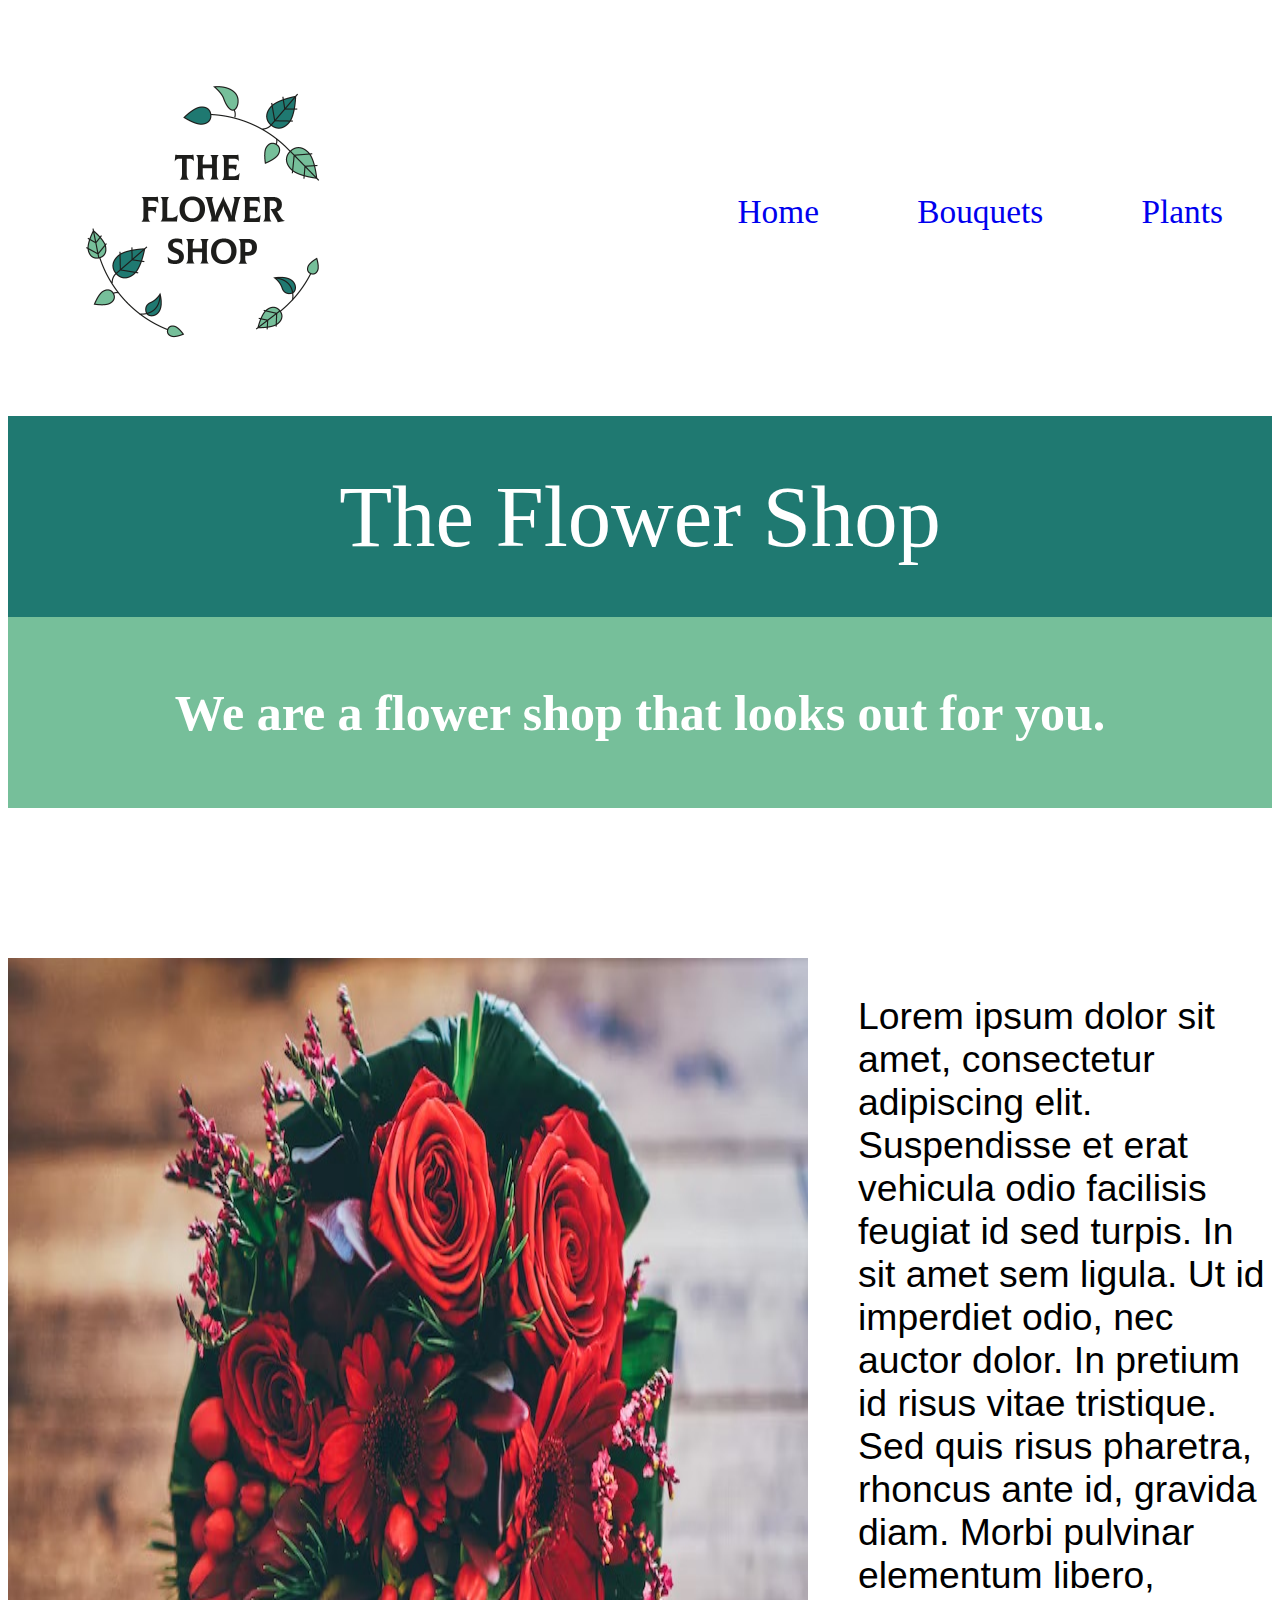
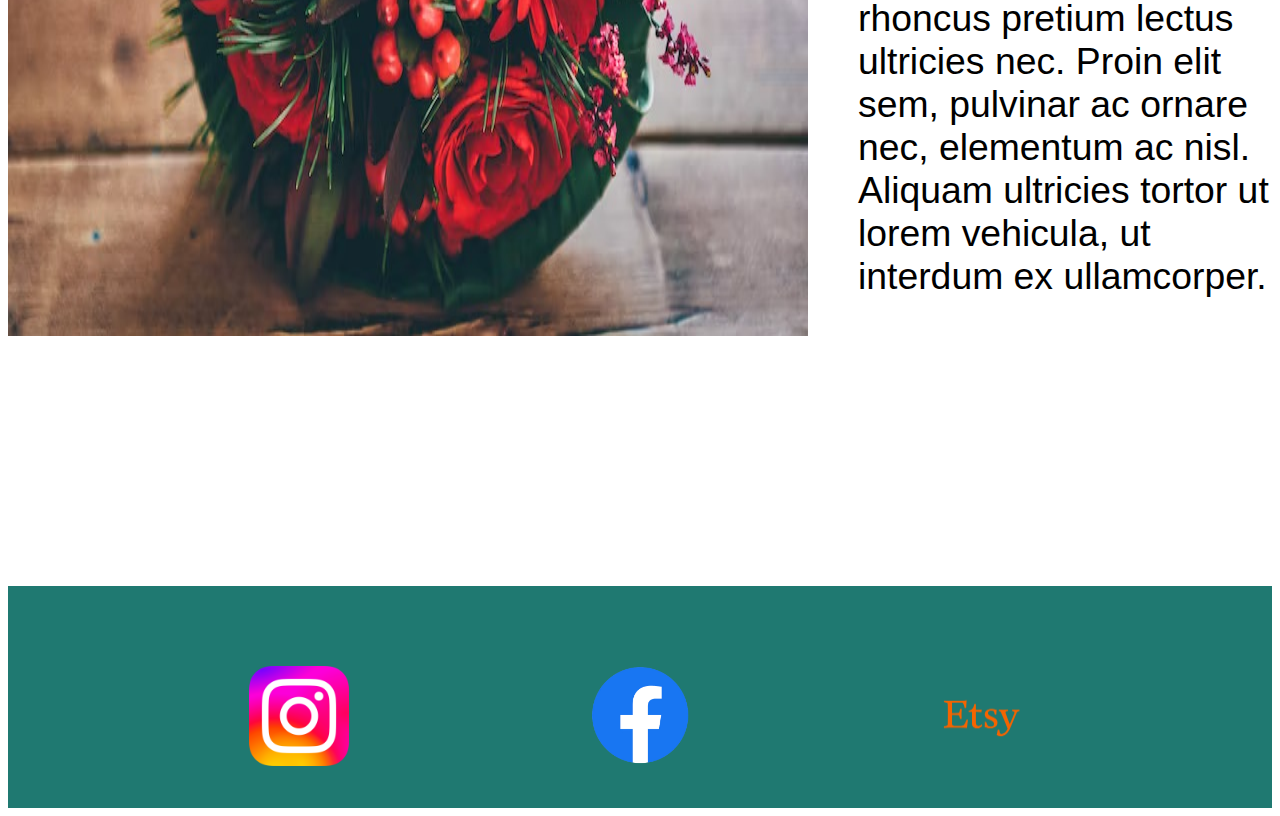
<file: index.html>
<!DOCTYPE html>
<html lang="en">

<head>
    <meta charset="UTF-8">
    <meta name="viewport" content="width=device-width, initial-scale=1.0">
    <title>Home</title>
    <link href="./style.css" rel="stylesheet">
</head>

<body>

    <!-- The Navbar -->
    <div id="navbar">
        <img id="logo" src="./flowershop_logo.png" alt="Flowers Logo"> </img>
        <div>
            <a href="./index.html" target="_parent"> Home </a>
            <a href="./bouquet-page.html" target="_parent"> Bouquets </a>
            <a href="./plants-page.html" target="_parent"> Plants </a>
        </div>
    </div>

    <!-- Title -->
    <h1 class="headline">The Flower Shop</h1>

    <div class="subheader">
        <h2> We are a flower shop that looks out for you.

        </h2>
    </div>

    <!-- Image 1 and summary -->
    <div class="summary">

        <img id="flowers-1" src="./bouquet_1.jpeg" alt="Flowers for days">
        <p>Lorem ipsum dolor sit amet, consectetur adipiscing elit. Suspendisse et erat vehicula odio facilisis feugiat
            id sed turpis. In sit amet sem ligula. Ut id imperdiet odio, nec auctor dolor. In pretium id risus vitae
            tristique. Sed quis risus pharetra, rhoncus ante id, gravida diam. Morbi pulvinar elementum libero, rhoncus
            pretium lectus ultricies nec. Proin elit sem, pulvinar ac ornare nec, elementum ac nisl. Aliquam ultricies
            tortor ut lorem vehicula, ut interdum ex ullamcorper. </p>
    </div>

    <!-- Footer -->
  <div class="links">
    <div>
      <img class="Links" src="./instagram_icon.png" alt="Different bouquet" width="100px">
    </div>
    <div class="Links">
      <img class="flowers-3" src="./facebook_logo.png" alt="Different bouquet" width="100px">
    </div>
    <div class="Links">
      <img class="flowers-3" src="./Etsy_logo.png" alt="Different bouquet" width="100px">
    </div>
  </div>

</body>

</html>
</file>
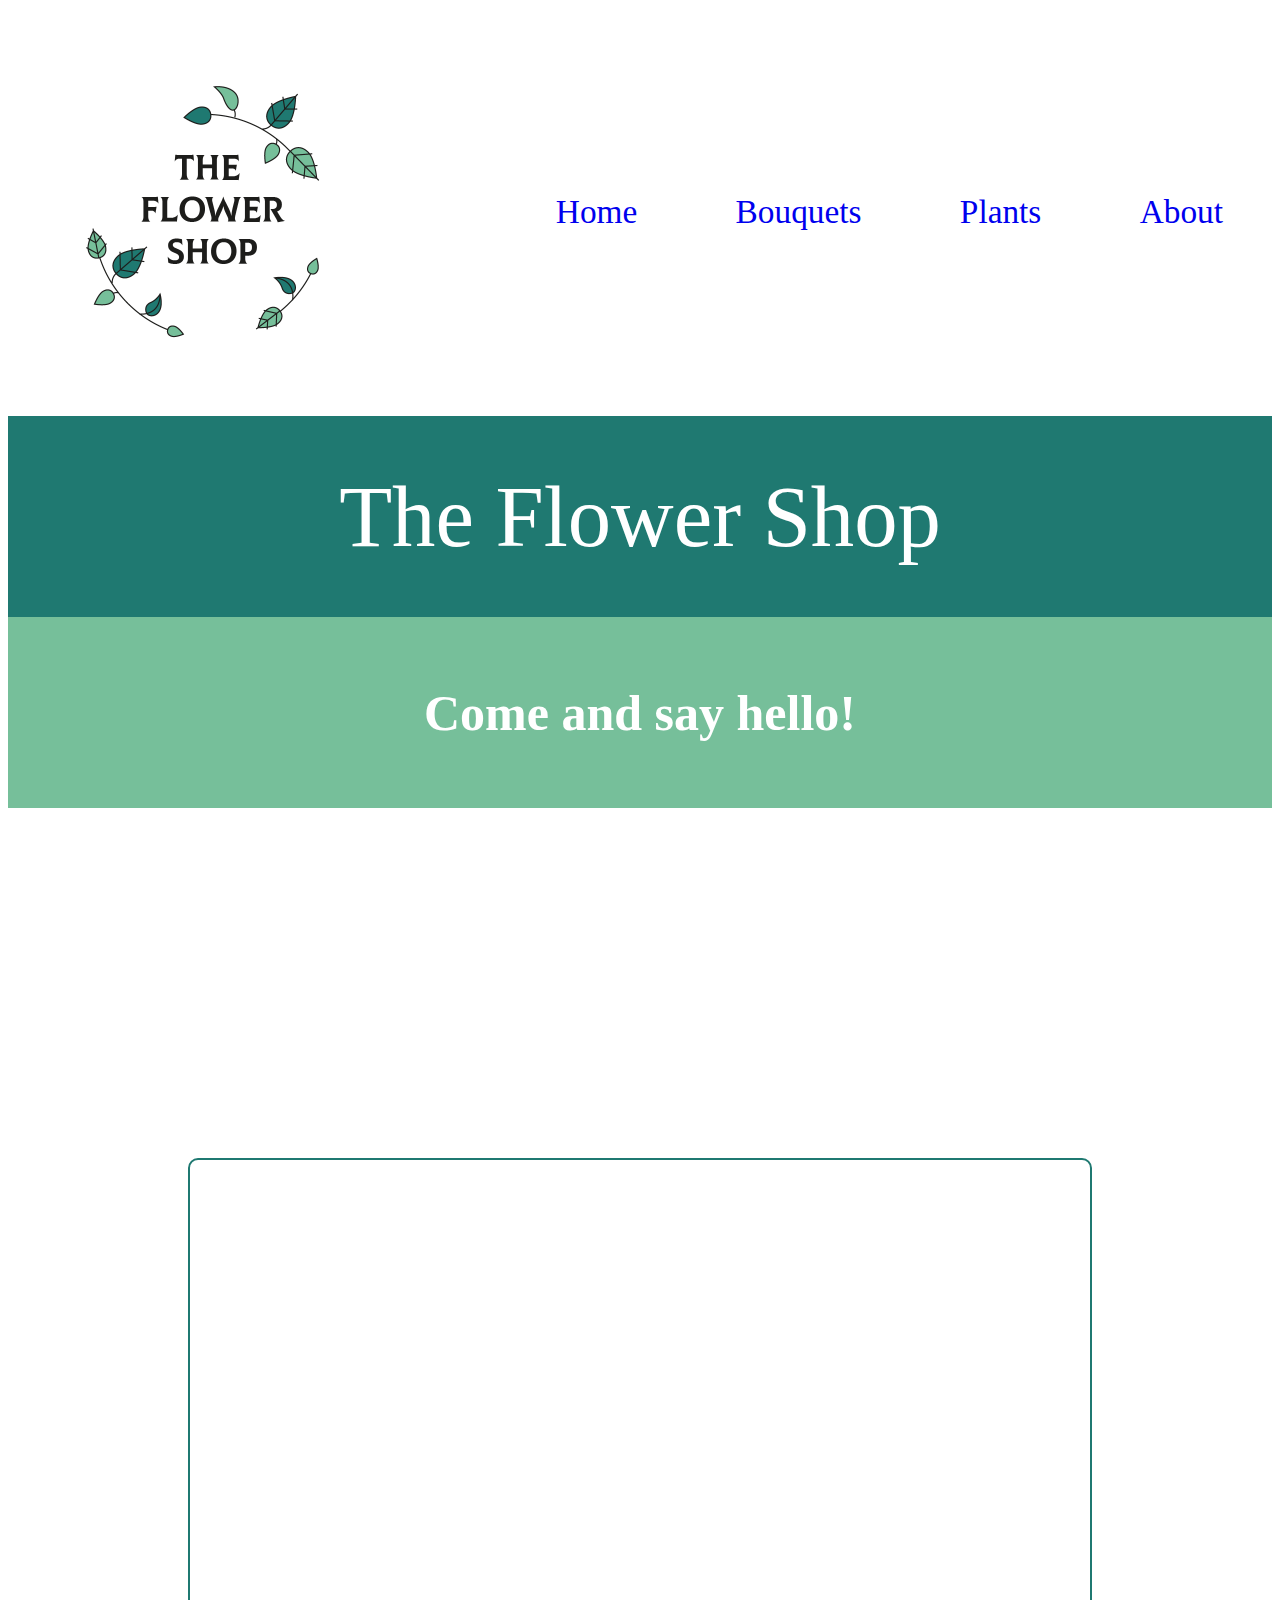
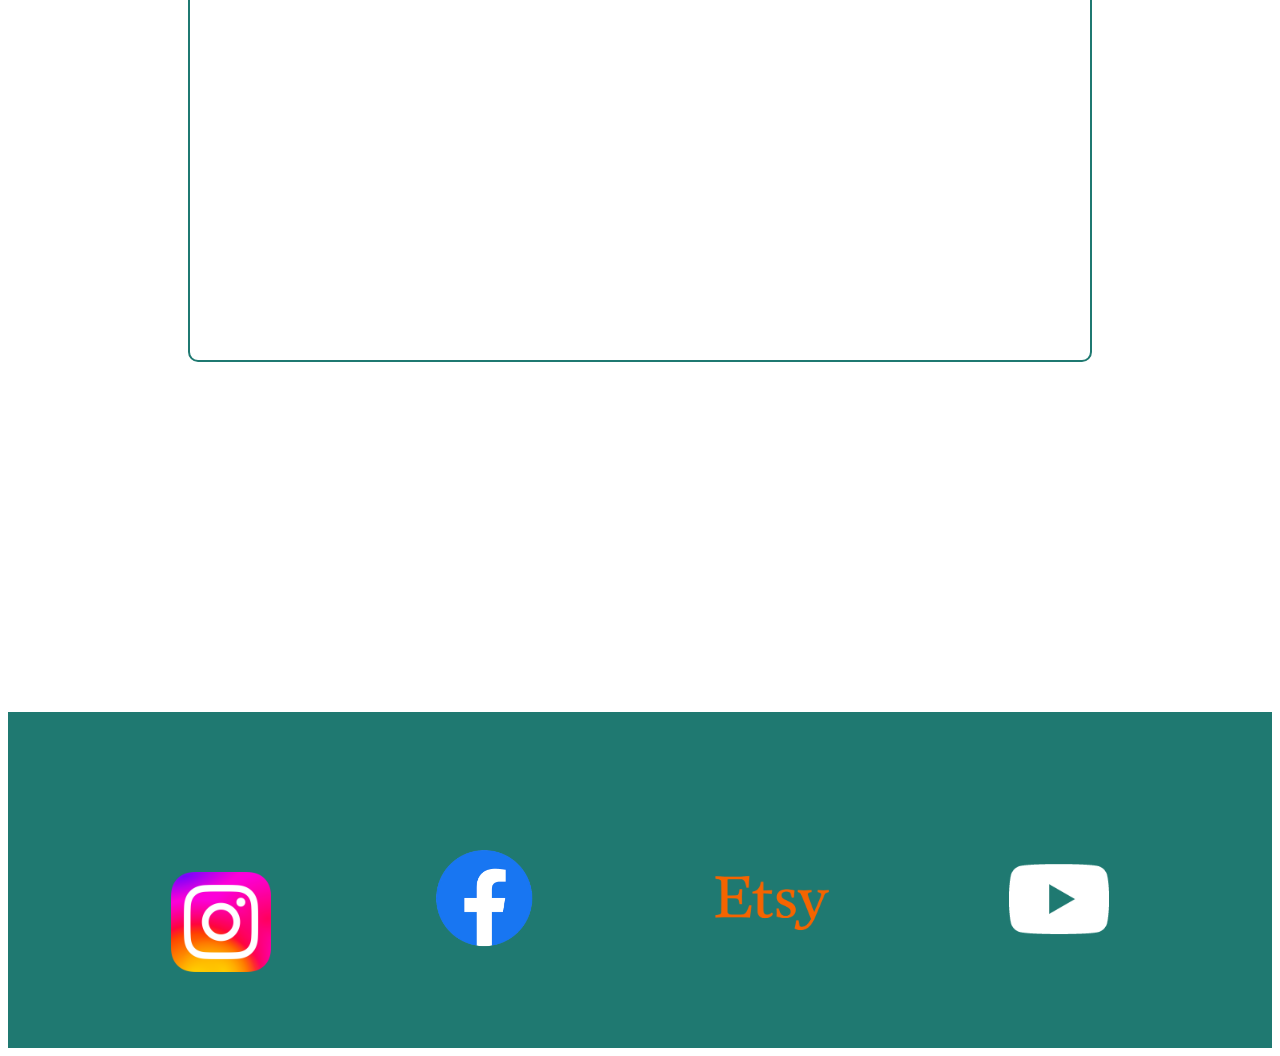
<file: about-page.html>
<!DOCTYPE html>
<html lang="en">
<head>
    <meta charset="UTF-8">
    <meta name="viewport" content="width=device-width, initial-scale=1.0">
    <title>About</title>
    <link href="./style.css" rel="stylesheet">
</head>
<body>

<body>

  <!-- The Navbar -->
  <div id="navbar">
    <img id="logo" src="./flowershop_logo.png" alt="Flowers Logo"> </img>
    <div>
      <a href="./index.html" target="_parent" alt="Home"> Home </a>
      <a href="./bouquet-page.html" target="_parent" alt="bouquets"> Bouquets </a>
      <a href="./plants-page.html" target="_parent" alt="plants"> Plants </a>
      <a href="./about-page.html" target="_parent" alt="plants"> About </a>
    </div>
  </div>

  <!-- Title -->
  <div>

    <h1 class="headline">The Flower Shop</h1>

    <div class="subheader">
      <h2> Come and say hello!</h2>
    </div>
  </div>

    <div class="map">
        <iframe src="https://www.google.com/maps/embed?pb=!1m18!1m12!1m3!1d2374.7543667007417!2d-2.300894722835103!3d53.47284987232636!2m3!1f0!2f0!3f0!3m2!1i1024!2i768!4f13.1!3m3!1m2!1s0x487baf801cb3e0db%3A0xbf623a7b0069e3d7!2sBBC%20Research%20%26%20Development!5e0!3m2!1sen!2suk!4v1749121126288!5m2!1sen!2suk" allowfullscreen="" loading="lazy" referrerpolicy="no-referrer-when-downgrade">
        </iframe>
    </div>
    
   <!-- Footer -->
  <div class="links">
    <div class="links">
      <a href="https://www.instagram.com/ricardioevans/" target="_blank">
        <img class="Links" src="./instagram_icon.png" alt="instagram link" width="100px">
      </a>
    </div>

    <div class="Links">
      <a href="https://www.facebook.com/" target="_blank">
        <img class="flowers-3" src="./facebook_logo.png" alt="facebook link" width="100px">
      </a>
    </div>

    <div class="Links">
      <a href="https://www.etsy.com/" target="_blank">
        <img class="flowers-3" src="./Etsy_logo.png" alt="Etsy link" width="150px">
      </a>
    </div>

    <div class="Links">
      <a href="https://www.youtube.com/" target="_blank">
        <img class="flowers-3" src="./youtube_logo.png" alt="Youtube link" width="100px">
      </a>
    </div>
  </div>

</body>
</html>
</file>
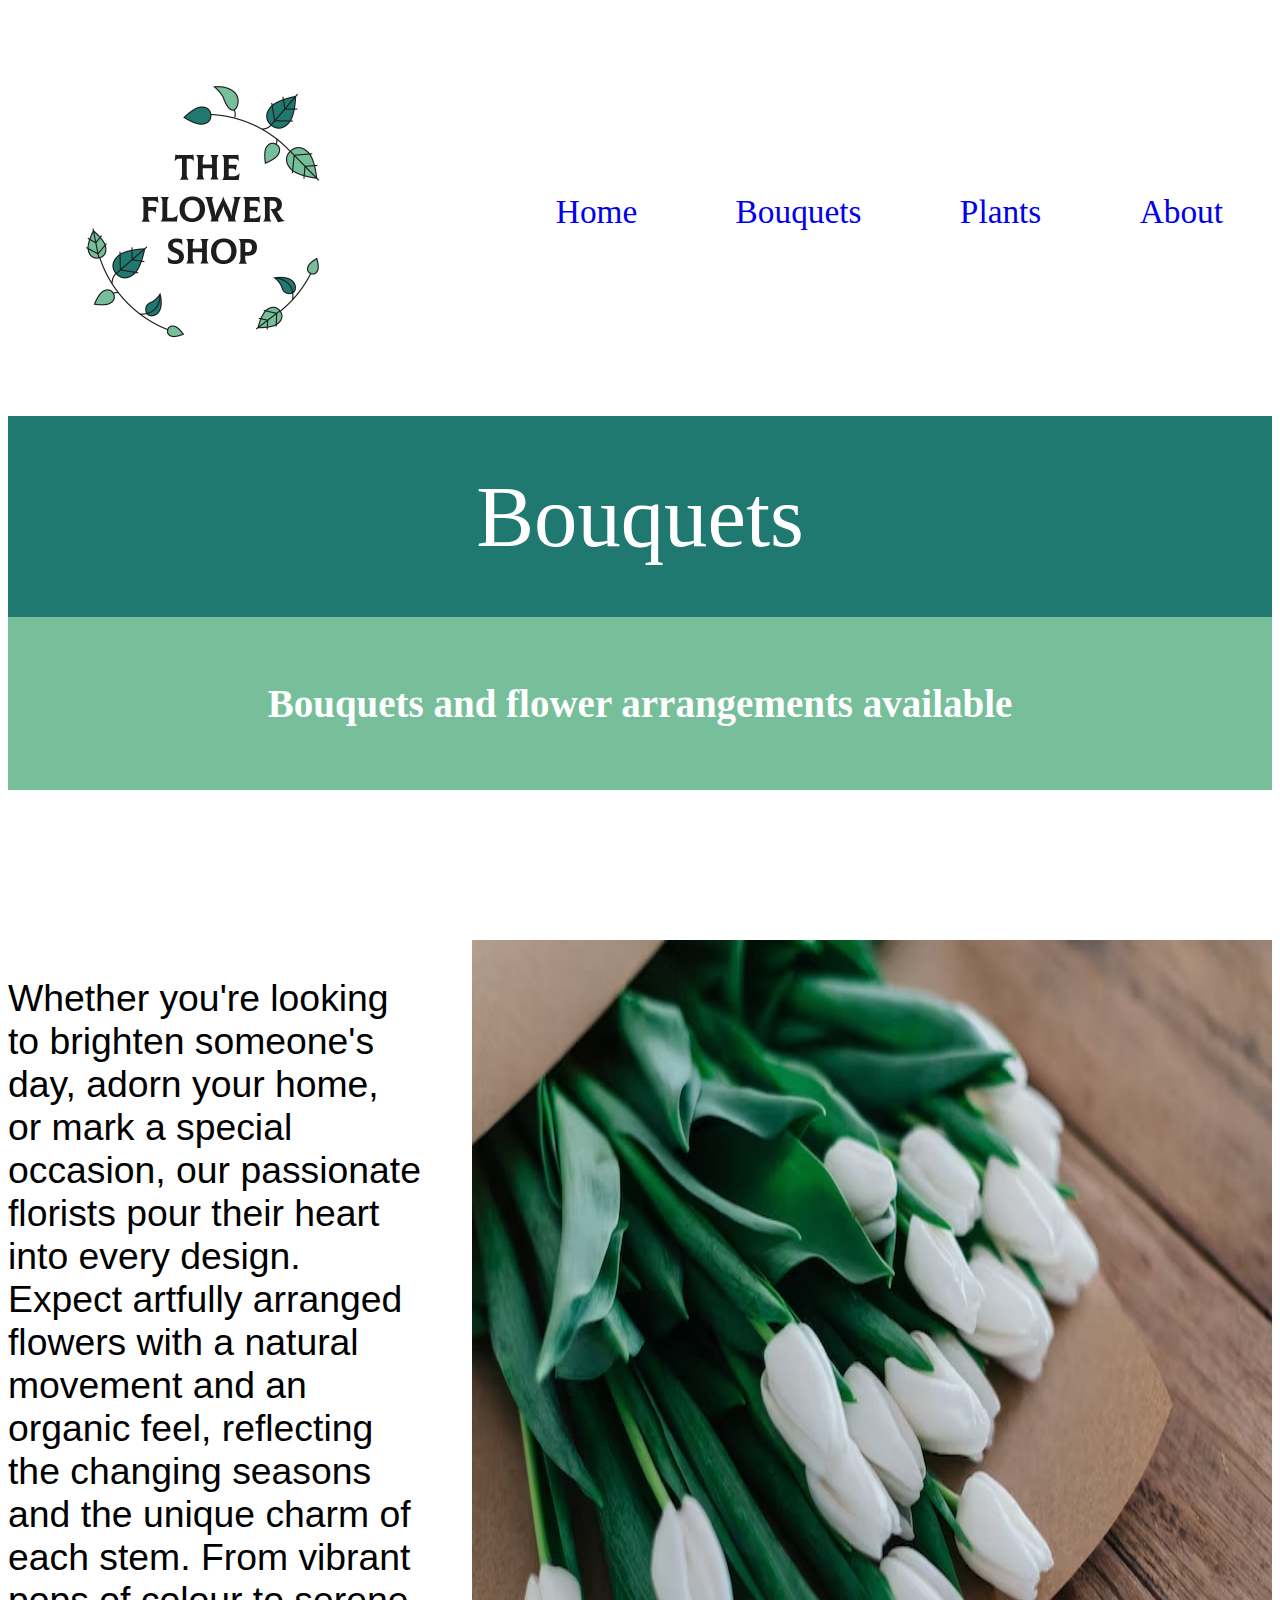
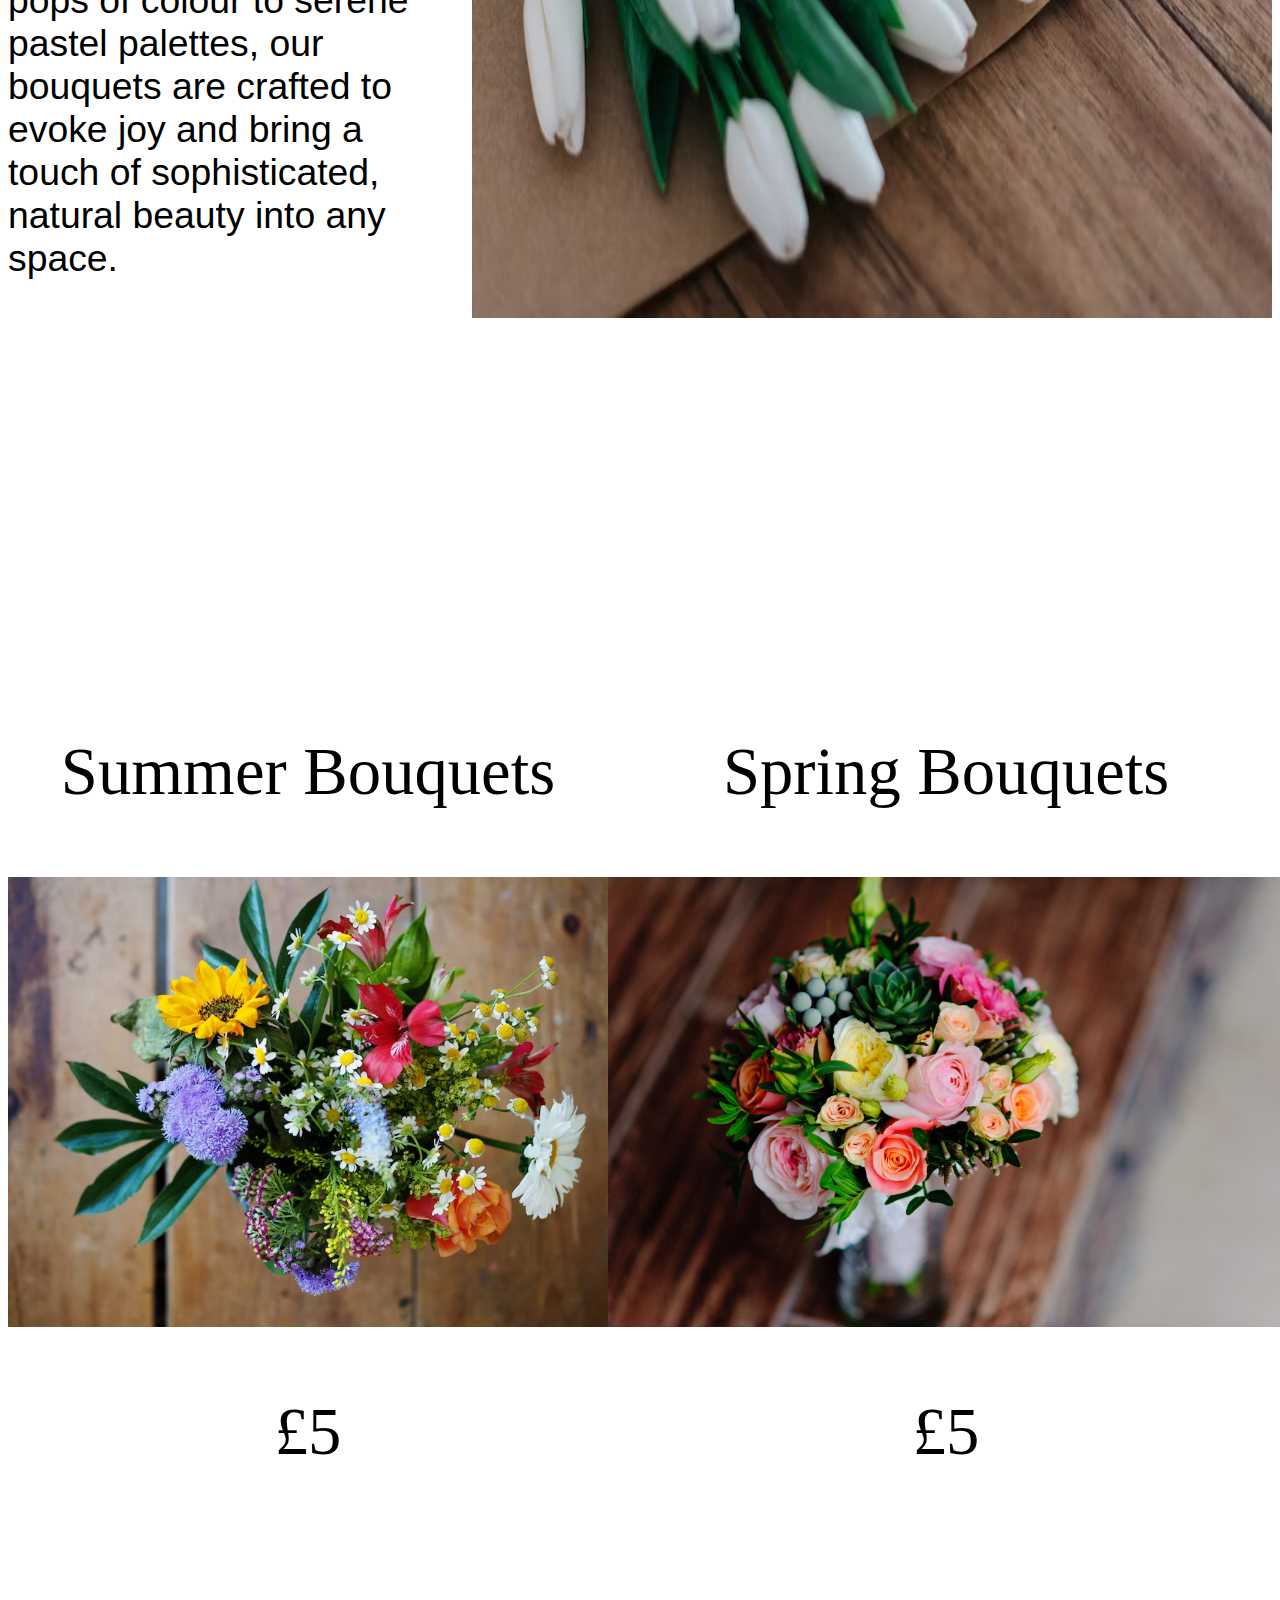
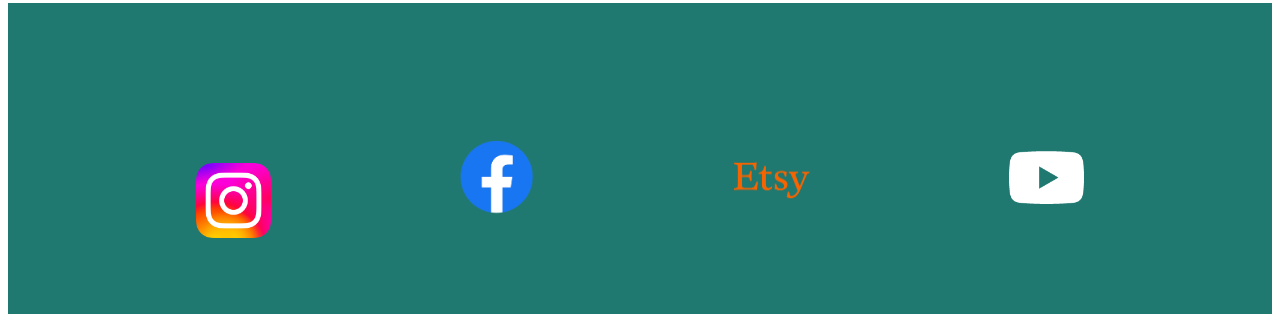
<file: bouquet-page.html>
<!DOCTYPE html>
<html lang="en">

<head>
  <meta charset="UTF-8">
  <meta name="viewport" content="width=device-width, initial-scale=1.0">
  <title>Bouquets</title>
  <link href="./style.css" rel="stylesheet">
</head>

<body>
  <!-- The Navbar -->
  <div id="navbar">
    <img id="logo" src="./flowershop_logo.png" alt="Flowers Logo"> </img>
    <div>
      <a href="./index.html" target="_parent" alt="Home"> Home </a>
      <a href="./bouquet-page.html" target="_parent" alt="bouquets"> Bouquets </a>
      <a href="./plants-page.html" target="_parent" alt="plants"> Plants </a>
      <a href="./about-page.html" target="_parent" alt="plants"> About </a>
    </div>
  </div>

  <!-- Title -->
 <div>
  <h1 class="headline">Bouquets</h1>
   <div class="subheader">
      <h3> Bouquets and flower arrangements available </h3>
    </div>
  </div>
  

  <!-- Image 2 and summary -->
  <div class="summary">
    <p> Whether you're looking to brighten someone's day, adorn your home, or mark a special occasion, our passionate florists pour their heart into every design. Expect artfully arranged flowers with a natural movement and an organic feel, reflecting the changing seasons and the unique charm of each stem. From vibrant pops of colour to serene pastel palettes, our bouquets are crafted to evoke joy and bring a touch of sophisticated, natural beauty into any space.</p>
    <img id="flowers-2" src="bouquet_3.jpeg" alt="Different bouquet">
  </div>

  <!-- Bouquets -->
  <div class="bouquet-cards">
    <div class="card">
      <p class="subtitle_card"> Summer Bouquets</p>
      <img class="flowers-3" src="bouquet_2.jpeg" alt="bouquet 1">
      <p> £5</p>
    </div>
    <div class="card">
      <p> Spring Bouquets</p>
      <img class="flowers-3" src="bouquet_4.jpeg" alt="bouquet 2">
      <p> £5</p>
    </div>
    <div class="card">
      <p> Tulips</p>
      <img class="flowers-3" src="bouquet_5.jpeg" alt="bouquet 3">
      <p> £5</p>
    </div>
  </div>

   <!-- Footer -->
  <div class="links">
    <div class="links">
      <a href="https://www.instagram.com/ricardioevans/" target="_blank">
        <img class="Links" src="./instagram_icon.png" alt="instagram link" width="75px">
      </a>
    </div>

    <div class="Links">
      <a href="https://www.facebook.com/" target="_blank">
        <img class="flowers-3" src="./facebook_logo.png" alt="facebook link" width="75px">
      </a>
    </div>

    <div class="Links">
      <a href="https://www.etsy.com/" target="_blank">
        <img class="flowers-3" src="./Etsy_logo.png" alt="etsy link" width="100px">
      </a>
    </div>

    <div class="Links">
      <a href="https://www.youtube.com/" target="_blank">
        <img class="flowers-3" src="./youtube_logo.png" alt="youtube link" width="75px">
      </a>
    </div>
</body>

</html>
</file>
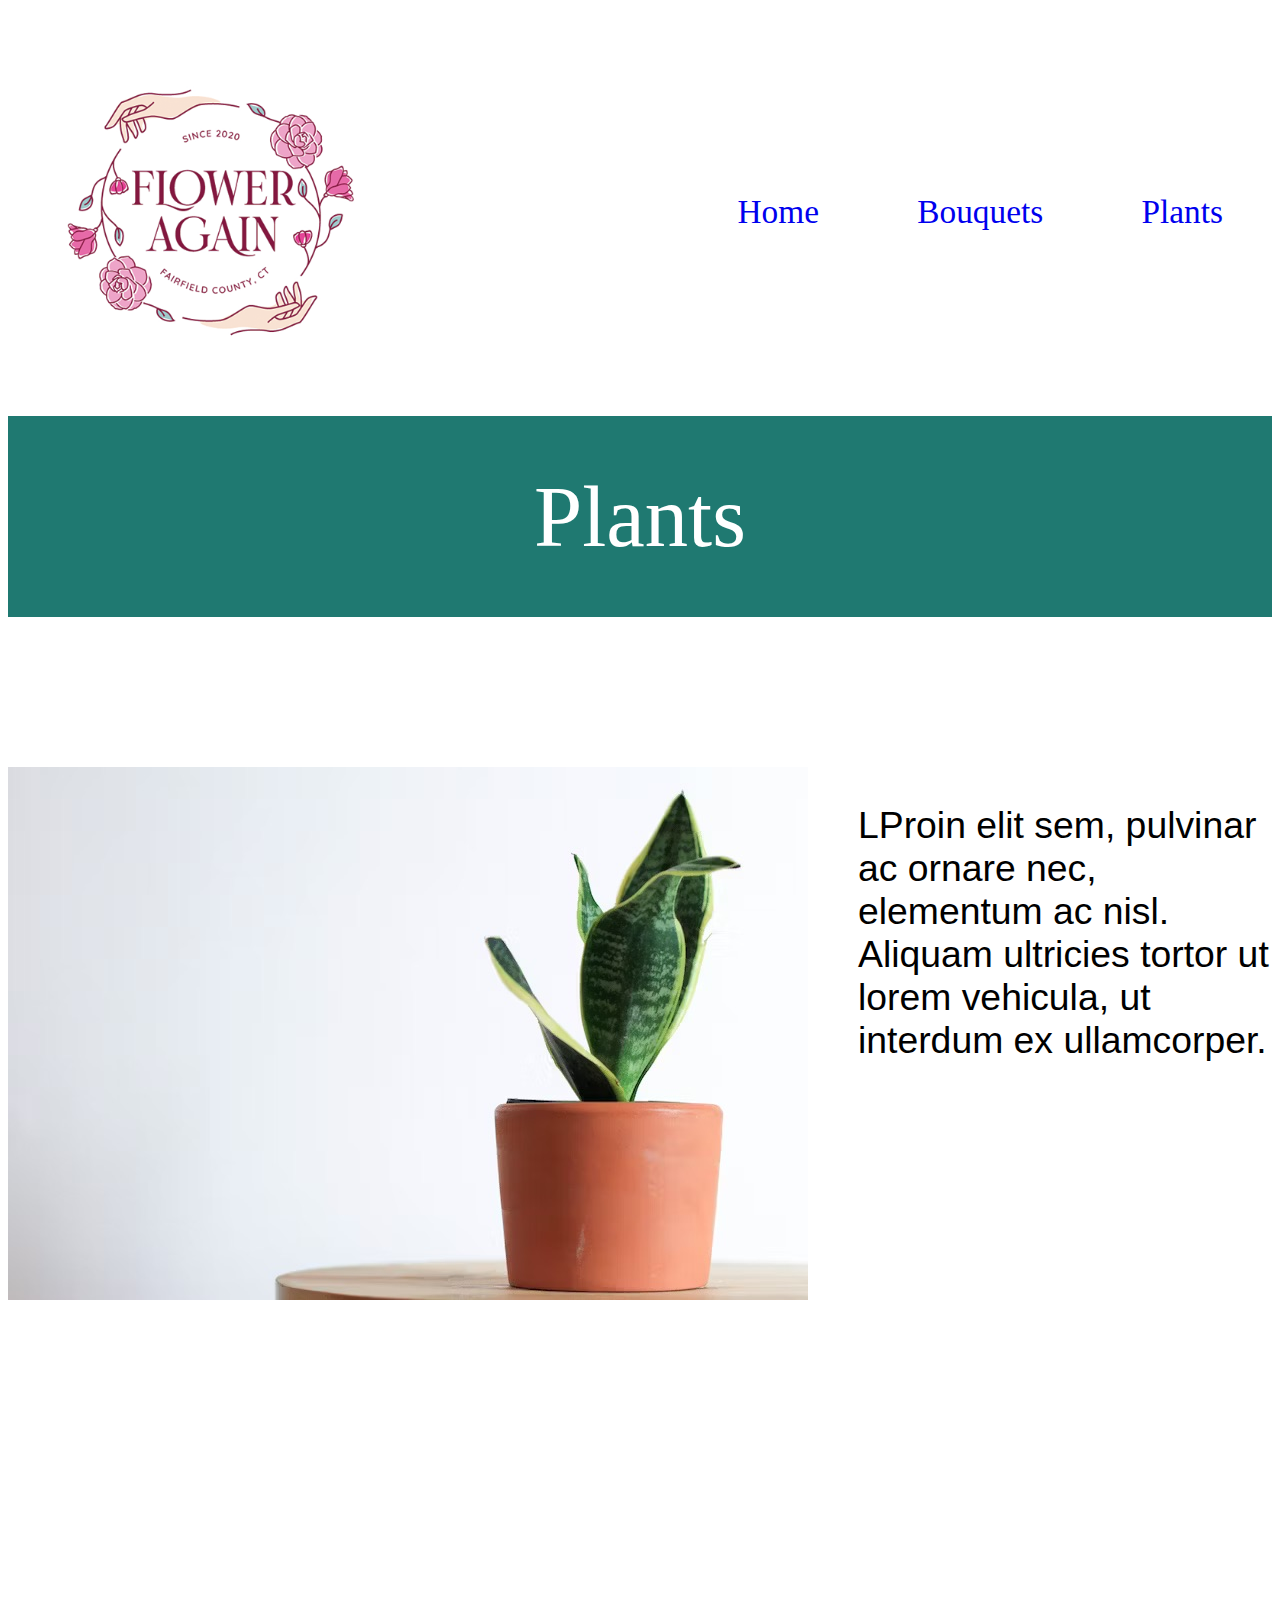
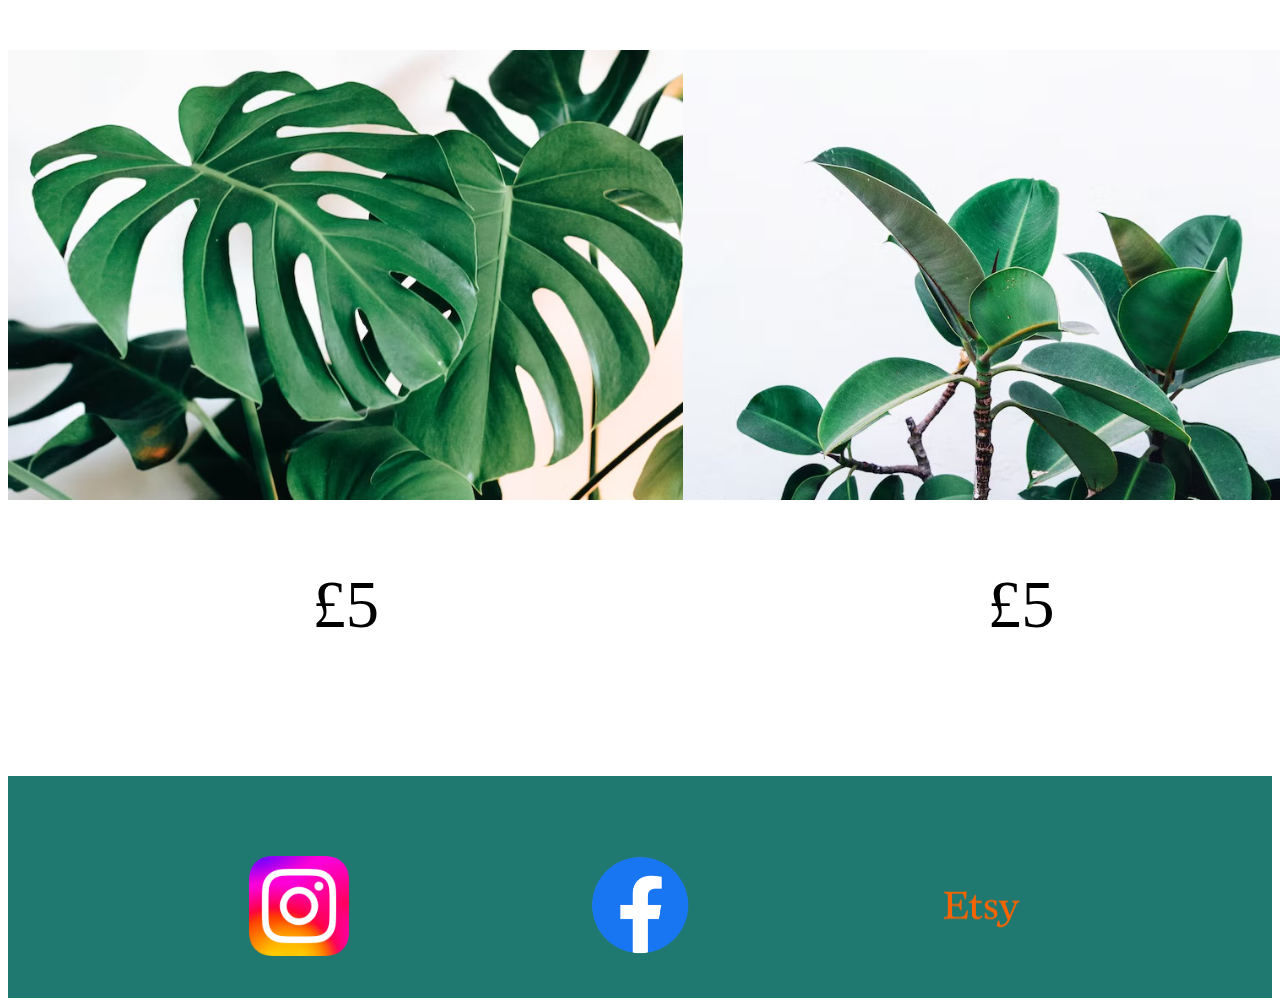
<file: plants-page.html>
<!DOCTYPE html>
<html lang="en">
<head>
    <meta charset="UTF-8">
    <meta name="viewport" content="width=device-width, initial-scale=1.0">
    <title>Plants</title>
    <link href="./style.css" rel="stylesheet">
</head>

<body>

   <!-- The Navbar -->
    <div id="navbar">
        <img id="logo" src="./colorful-pink-logo-design-by-birdcage-designcrowd.png" alt="Flowers Logo"> </img>
        <div>
            <a href="./index.html" target="_parent"> Home </a>
            <a href="./bouquet-page.html" target="_parent"> Bouquets </a>
            <a href="./plants-page.html" target="_parent"> Plants </a>
        </div>
    </div>

<!-- Title -->
  <h1 class="headline">Plants</h1> 

  <div class="summary">
    
    <img id="plants" src="./plant_3.jpeg" alt="Different bouquet"> 
    <p>LProin elit sem, pulvinar ac ornare nec, elementum ac nisl. Aliquam ultricies tortor ut lorem vehicula, ut interdum ex ullamcorper.  </p>
  </div>

<!-- Bouquets -->
  <div class="plant-cards">
    <div class="card">
      <img class="plants-1" src="./plant_1.jpeg" alt="Different bouquet">
      <p> £5</p>
    </div>
    <div class="card">
      <img class="plants-1" src="./plant_2.jpeg" alt="Different bouquet">
      <p> £5</p>
    </div>
    <div class="card">
      <img class="plants-1" src="./plant_4.jpeg" alt="Different bouquet">
      <p> £5</p>
    </div>
  </div>

 <!-- Footer -->
  <div class="links">
    <div>
      <img class="Links" src="./instagram_icon.png" alt="Different bouquet" width="100px">
    </div>
    <div class="Links">
      <img class="flowers-3" src="./facebook_logo.png" alt="Different bouquet" width="100px">
    </div>
    <div class="Links">
      <img class="flowers-3" src="./Etsy_logo.png" alt="Different bouquet" width="100px">
    </div>
  </div>

</body>
</html>
</file>
<file: style.css>
body {
font-family: 'Gill Sans', 'Gill Sans MT', Calibri, 'Trebuchet MS', sans-serif;
font-size: 28pt;    
}


/* Navigation bar styling */
#navbar {
    display: flex;    
    justify-content: space-between;
    align-items: center;   
    font-family: colus;
    color: #76BF9A;
    font-size: 25pt;
    padding: 4px;
}

#navbar a {
    padding: 45px;
    text-decoration: none;
}

#logo {
    width: 400px; 
}

#logo img {
    display: flex;
    justify-content: flex-start;
}

.headline {
    display: flex;
    justify-content: center;
    background-color: #1F7971;
    padding: 4%;
    font-family: colus;
    font-weight: lighter;
    font-size: 65pt;
    color: #ffffff;
    margin: 0px;
}

.subheader {
   display: flex; 
   justify-content: center;
   background-color: #76BF9A;
   font-family: colus;
   font-size: 25pt;
   font-weight: lighter;
   color: #ffffff;
   padding-top: 25px;
   padding-bottom: 25px;
}

.summary {
    display: flex;
    justify-content: flex-start;
    align-content: center;
    border: 35px;
    padding-top: 150px;
    padding-bottom: 250px;

}

#plants {
    width:65%;
    padding-right: 50px;
}

#flowers-1 {
    width: 65%;
    padding-right: 50px;
   
}

#flowers-2 {
    width: 65%;
    padding-left: 50px;
}


.bouquet-cards {
    display: flex;
    justify-content: space-around;
    padding-top: 75pt;
    padding-bottom: 50pt;
}

.card { 
    display: flex;
    flex-direction: column;
    align-items: center;
}

.card p {
    font-size: 50pt;
    font-family: colus;
}

.card img {
    height: 450px;
}

.plant-cards {
    display: flex;
    justify-content: space-around;
     padding-top: 75pt;
     padding-bottom: 50pt;

}

.links {
    display: flex;
    justify-content: space-evenly;
    align-items: center;
    background-color: #1F7971;
    padding-top: 80px;
    padding-bottom: 25pt;
  
}

.map iframe {
  display: flex;
  justify-content: center;
  align-items: center;
  margin: 350px auto;
  width: 900px;
  height: 800px;
  border: #1F7971 solid 2px;
  border-radius: 10px;
 
}
</file>
